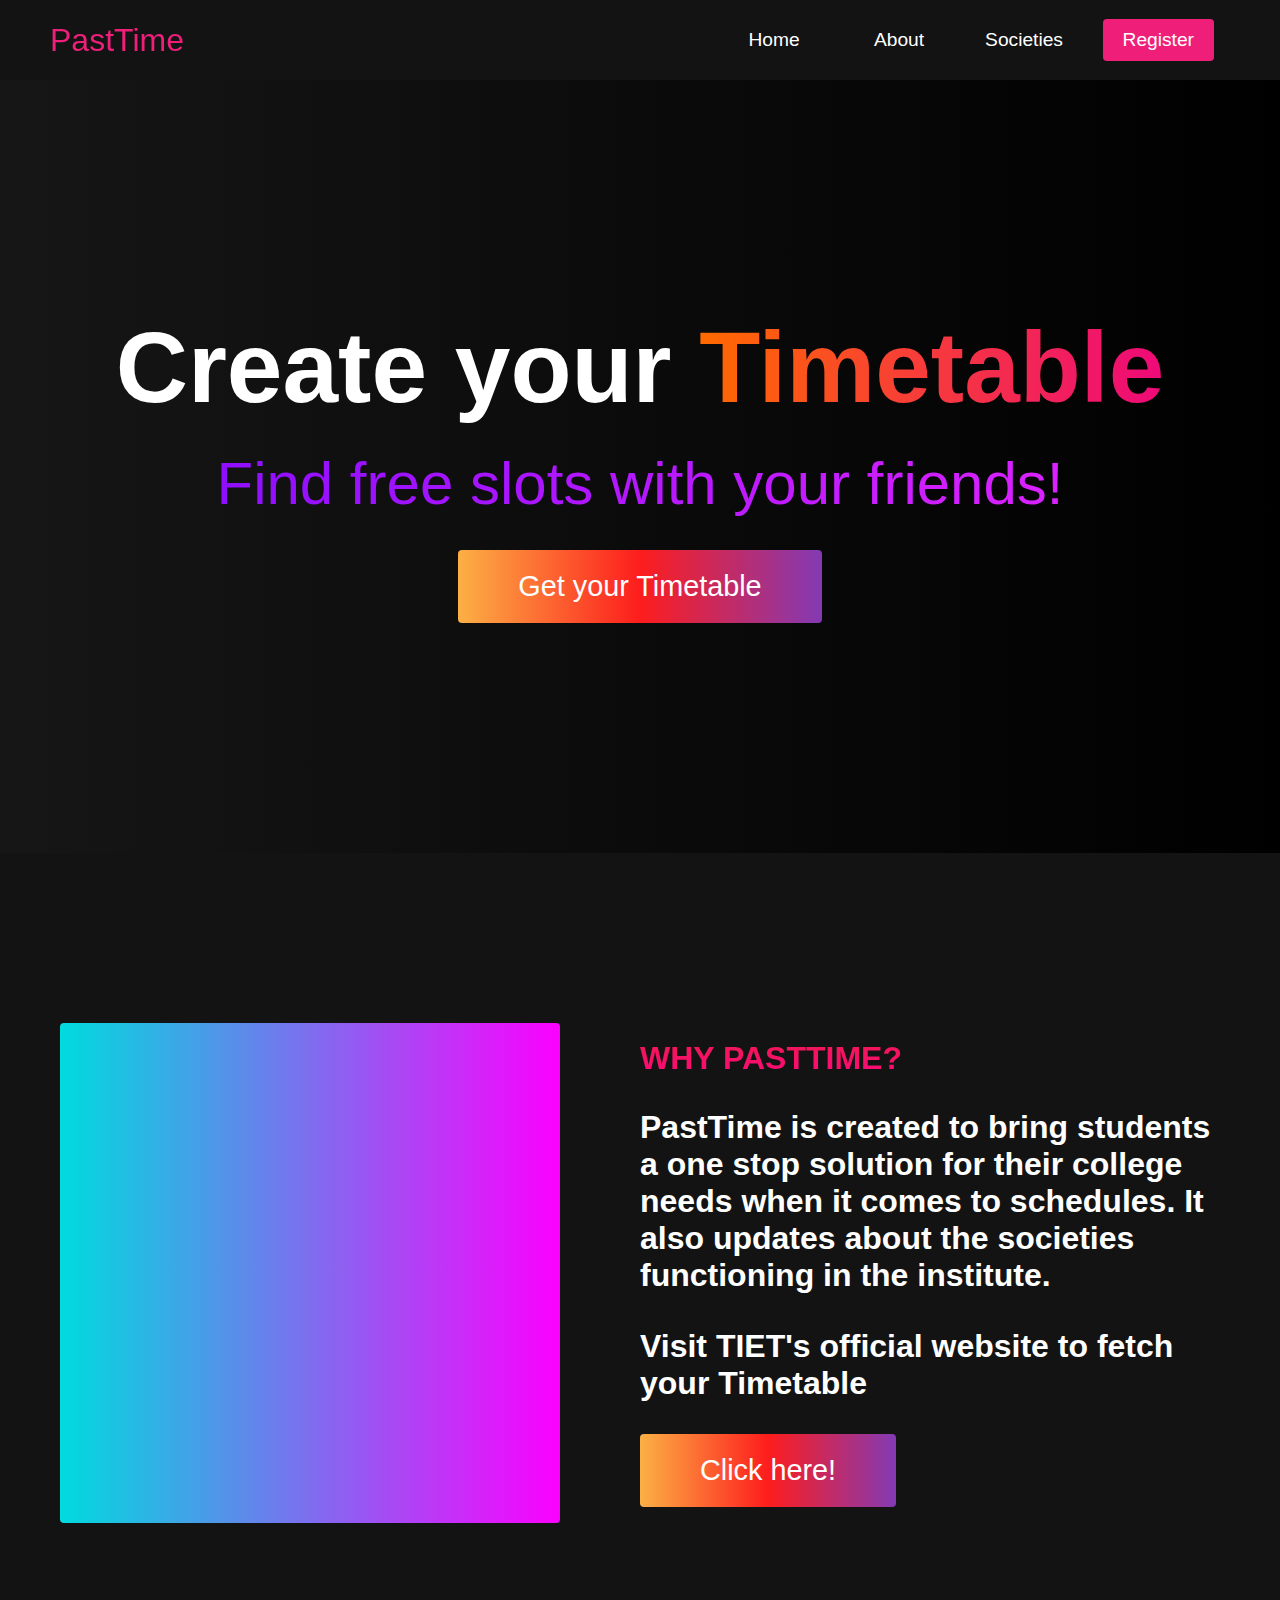
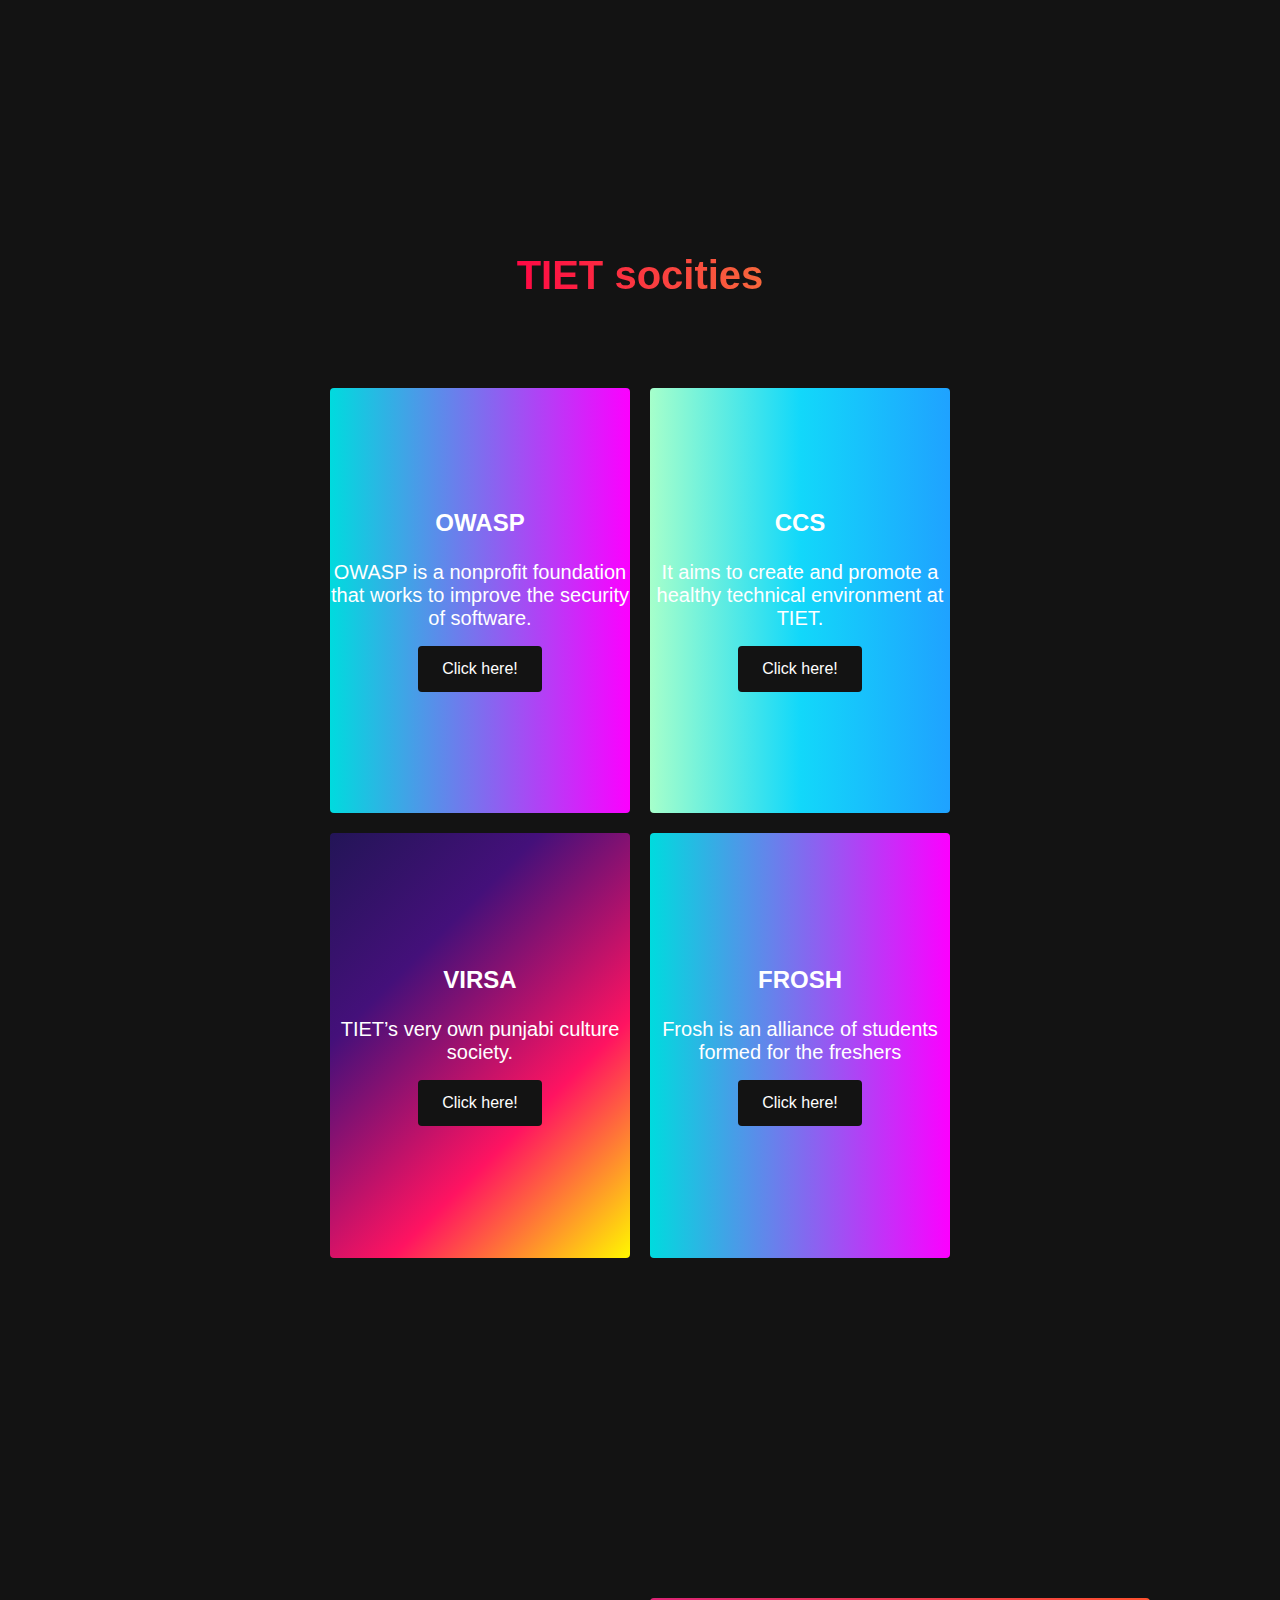
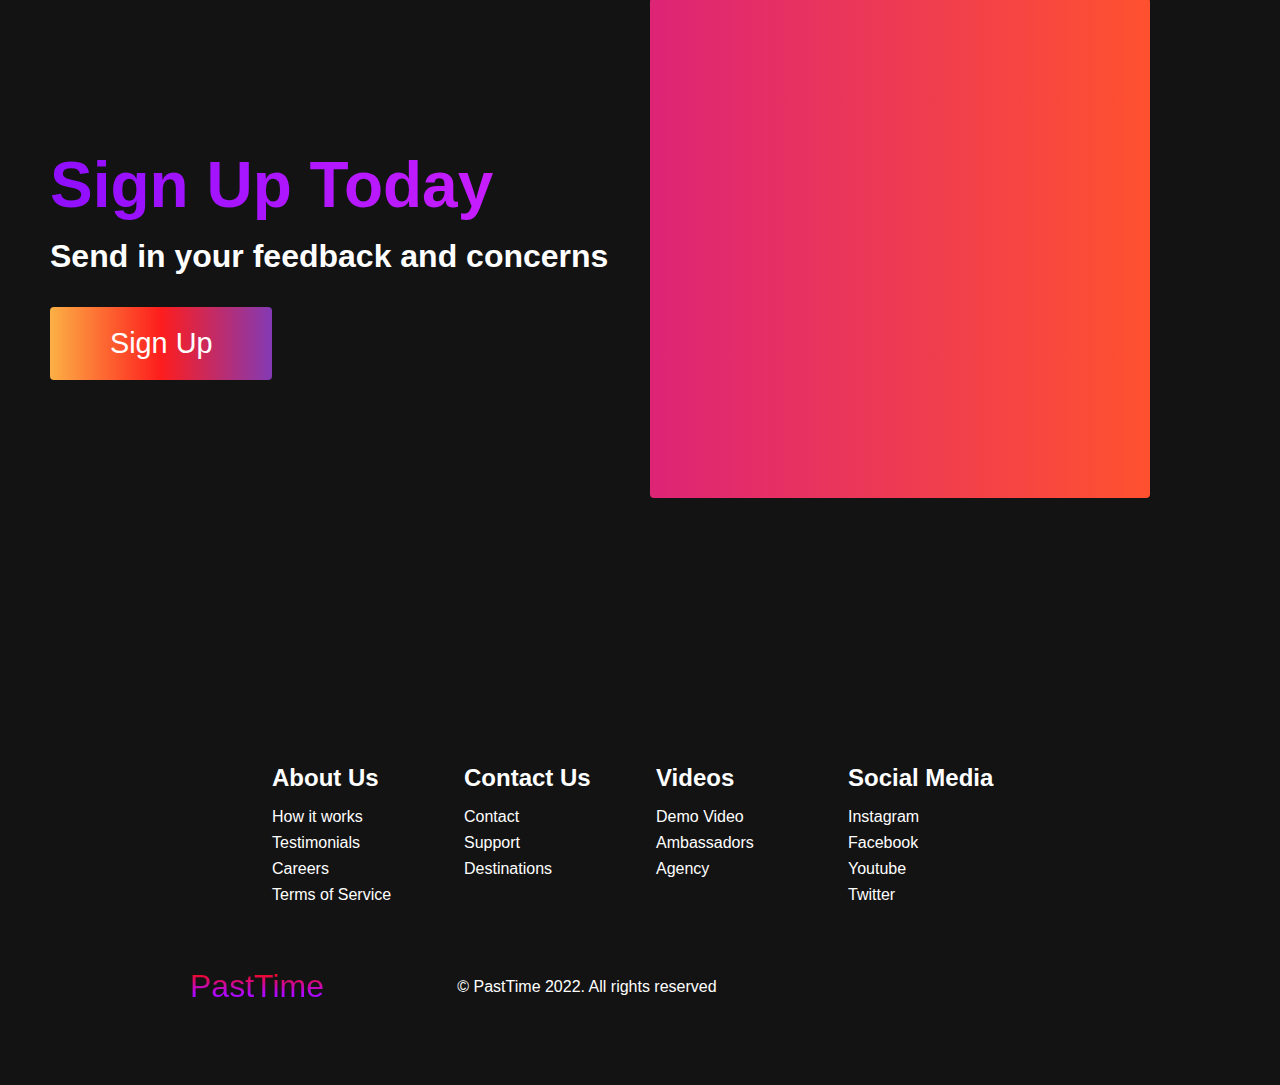
<file: index.html>
<!DOCTYPE html>
<html lang="en">
  <head>
    <meta charset="UTF-8" />
    <meta name="viewport" content="width=device-width, initial-scale=1.0" />
    <title>PastTime</title>
    <link rel="stylesheet" href="styles.css" />
    <link
      rel="stylesheet"
      href="https://use.fontawesome.com/releases/v5.14.0/css/all.css"
      integrity="sha384-HzLeBuhoNPvSl5KYnjx0BT+WB0QEEqLprO+NBkkk5gbc67FTaL7XIGa2w1L0Xbgc"
      crossorigin="anonymous"
    />
  </head>
  <body>
    <!-- Navbar Section -->
    <nav class="navbar">
      <div class="navbar__container">
      
        <a href="#home" id="navbar__logo">PastTime</a>
        <div class="navbar__toggle" id="mobile-menu">
          <span class="bar"></span> <span class="bar"></span>
          <span class="bar"></span>
        </div>
        <ul class="navbar__menu">
          <li class="navbar__item">
            <a href="#home" class="navbar__links" id="home-page">Home</a>
          </li>
          <li class="navbar__item">
            <a href="#about" class="navbar__links" id="about-page">About</a>
          </li>
          <li class="navbar__item">
            <a href="#socities" class="navbar__links" id="socities-page">Societies</a>
          </li>
          <li class="navbar__btn">
            <a href="./main.html" class="button" id="signup">Register</a>
          </li>
        </ul>
      </div>
    </nav>

    <!-- Hero Section -->
    <div class="hero" id="home">
      <div class="hero__container">
        <h1 class="hero__heading">Create your <span>Timetable</span></h1>
        <p class="hero__description">Find free slots with your friends!</p>
        <div class="dropdown">
        <button class="main__btn"><a href="">Get your Timetable</a></button>
        <div class="dropdown-content">
        <a href="https://www.canva.com/design/DAFTO1-bNbg/v2ApoCskAuMg9FjQgg0T0w/view?utm_content=DAFTO1-bNbg&utm_campaign=designshare&utm_medium=link2&utm_source=sharebutton">CSE </a>

          <a href="COE.jpeg">COE</a>
          <a href="https://www.canva.com/design/DAFTPDOskpE/uOBVF0bifmcVRGsDBLCm8Q/view?utm_content=DAFTPDOskpE&utm_campaign=designshare&utm_medium=link2&utm_source=sharebutton">Others</a>
          </div>
        </div>
      </div>
    </div>

    <!-- About Section -->
    <div class="main" id="about">
      <div class="main__container">
        <div class="main__img--container">
          <div class="main__img--card"><i class="fas fa-layer-group"></i></div>
        </div>
        <div class="main__content">
          <h1>Why PastTime?</h1>

          <p>PastTime is created to bring students a one stop solution for their college needs when it comes to schedules.
            It also updates about the societies functioning in the institute.
          </p>
           <br>
          <p>Visit TIET's official website to fetch your Timetable</p>
          <button class="main__btn"><a href="#">Click here!</a></button>
        </div>
      </div>
    </div>

    <!-- socities Section -->
    <div class="socities" id="socities">
      <h1>TIET socities</h1>
      <div class="socities__wrapper">
        <div class="socities__card">
          <h2>OWASP</h2>
          <p>OWASP is a nonprofit foundation that works to improve the security of software. </p>
          <div class="socities__btn"><button>Click here!</button></div>
        </div>
        <div class="socities__card">
          <h2>CCS</h2>
          <p>It aims to create and promote a healthy technical environment at TIET.</p>
          <div class="socities__btn"><button>Click here!</button></div>
        </div>
        <div class="socities__card">
          <h2>VIRSA</h2>
          <p>TIET’s very own punjabi culture society.
            </p>
          <div class="socities__btn"><button>Click here!</button></div>
        </div>
        <div class="socities__card">
          <h2>FROSH</h2>
          <p>Frosh is an alliance of students formed for the freshers</p>
          <div class="socities__btn"><button>Click here!</button></div>
        </div>
      </div>
    </div>

    <!-- Features Section -->
    <div class="main" id="sign-up">
      <div class="main__container">
        <div class="main__content">
          <h1></h1>
          <h2>Sign Up Today</h2>
          <p>Send in your feedback and concerns</p>
          <button class="main__btn"><a href="#">Sign Up</a></button>
        </div>
        <div class="main__img--container">
          <div class="main__img--card" id="card-2">
            <i class="fas fa-users"></i>
          </div>
        </div>
      </div>
    </div>

    <!-- Footer Section -->
    <div class="footer__container">
      <div class="footer__links">
        <div class="footer__link--wrapper">
          <div class="footer__link--items">
            <h2>About Us</h2>
            <a href="/sign__up">How it works</a> <a href="/">Testimonials</a>
            <a href="/">Careers</a> <a href="/">Terms of Service</a>
          </div>
          <div class="footer__link--items">
            <h2>Contact Us</h2>
            <a href="/">Contact</a> <a href="/">Support</a>
            <a href="/">Destinations</a>
          </div>
        </div>
        <div class="footer__link--wrapper">
          <div class="footer__link--items">
            <h2>Videos</h2>
            <a href="/">Demo Video</a> <a href="/">Ambassadors</a>
            <a href="/">Agency</a>
          </div>
          <div class="footer__link--items">
            <h2>Social Media</h2>
            <a href="/">Instagram</a> <a href="/">Facebook</a>
            <a href="/">Youtube</a> <a href="/">Twitter</a>
          </div>
        </div>
      </div>
      <section class="social__media">
        <div class="social__media--wrap">
          <div class="footer__logo">
            <a href="/" id="footer__logo">PastTime</a>
          </div>
          <p class="website__rights">© PastTime 2022. All rights reserved</p>
          <div class="social__icons">
            <a href="/" class="social__icon--link" target="_blank"
              ><i class="fab fa-facebook"></i
            ></a>
            <a href="/" class="social__icon--link"
              ><i class="fab fa-instagram"></i
            ></a>
            <a href="/" class="social__icon--link"
              ><i class="fab fa-youtube"></i
            ></a>
            <a href="/" class="social__icon--link"
              ><i class="fab fa-linkedin"></i
            ></a>
            <a href="/" class="social__icon--link"
              ><i class="fab fa-twitter"></i
            ></a>
          </div>
        </div>
      </section>
    </div>

    <script src="app.js"></script>
  </body>
</html>
</file>
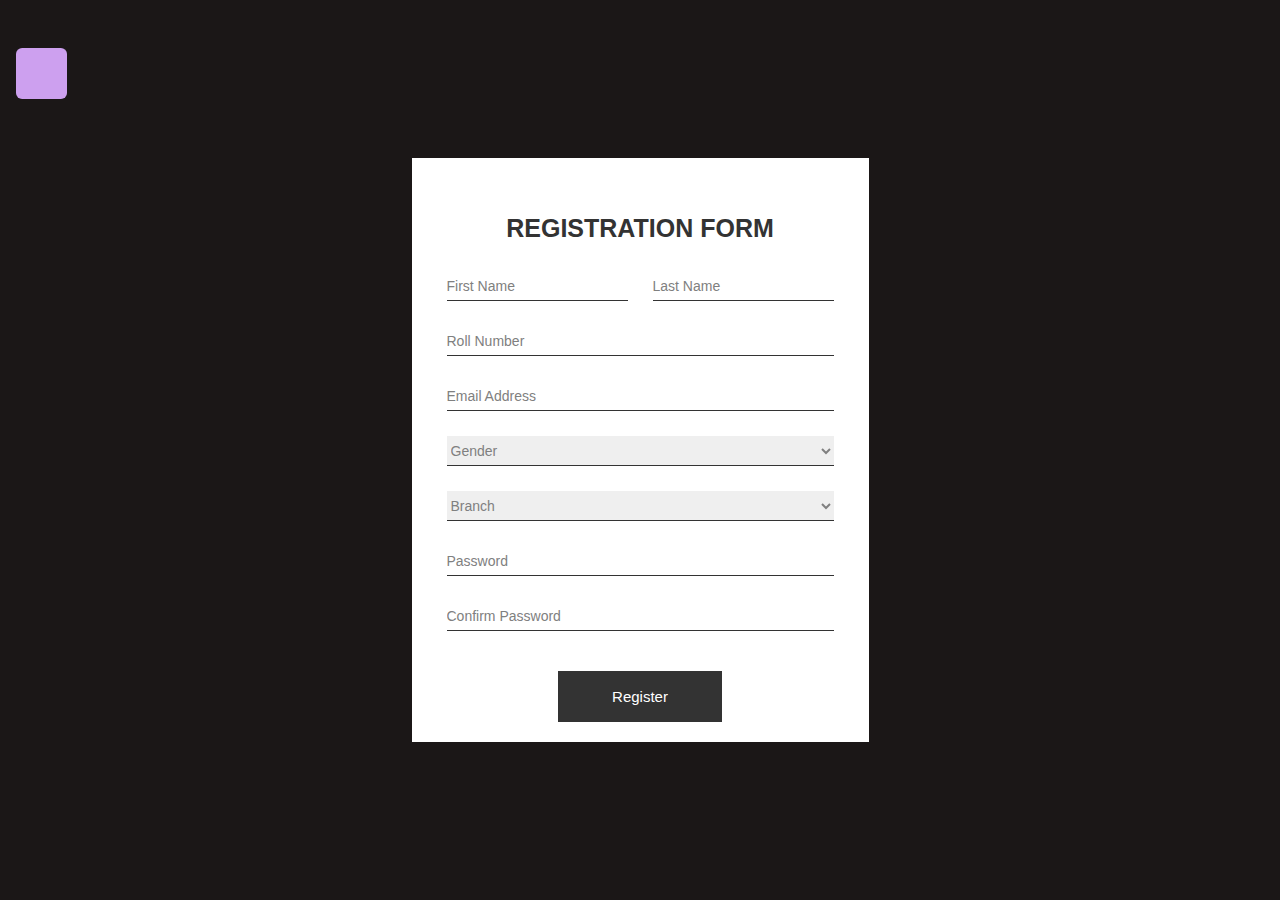
<file: main.html>
<!DOCTYPE html>
<html>
<head>
<title>Registration</title>
<meta name="viewport" content="width=device-width, initial-scale=1.0">
<link rel="stylesheet" href="https://pro.fontawesome.com/releases/v5.10.0/css/all.css"
integrity="sha384-AYmEC3Yw5cVb3ZcuHtOA93w35dYTsvhLPVnYs9eStHfGJvOvKxVfELGroGkvsg+p" 
crossorigin="anonymous"/>
<link rel="stylesheet" href="form.css">
</head>
<body>
    <a href="./index.html"><button class="btn"><i class="fas fa-home"></i></button></a>
     
<div class="wrapper" style="background-color:rgb(27, 23, 23)">
<div class="inner">
<form action="" name="details">
<h3>Registration Form</h3>
<div class="form-group">
<input type="text" placeholder="First Name"  name ="fname"class="form-control" required>
<input type="text" placeholder="Last Name" name ="lname"class="form-control" required>
</div>
<div class="form-wrapper">
<input type="number" placeholder="Roll Number" name ="rno"class="form-control" required>
 
</div>
<div class="form-wrapper">
<input type="text" placeholder="Email Address" class="form-control" required>
 
</div>
<div class="form-wrapper">
<select name="" id="" class="form-control" required>
<option value="" disabled selected>Gender</option>
<option value="male">Male</option>
<option value="female">Female</option>
<option value="other">Other</option>
</select>
</div>
<div class="form-wrapper">
    <select name="" id="" class="form-control" required>
    <option value="" disabled selected>Branch</option>
    <option value="CSE">CSE</option>
    <option value="COE">COE</option>
    <option value="CSBS">Others</option>
   
    </select>
    </div>

<div class="form-wrapper">
<input type="password" placeholder="Password" class="form-control" required>
</div>
<div class="form-wrapper">
<input type="password" placeholder="Confirm Password" class="form-control" required>
</div>
<button onclick="myFunction()">
 Register
</button>
</form>
</div>
</div>
<script>
    function myFunction(){
        const x=document.details.fname.value;
        const y=document.details.lname.value;
        const z=document.details.rno.value;
        alert(x+" "+y+" "+"( "+z+" )"+" Is Registered With Us");
    }
</script>
</body>
</html>
</file>
<file: styles.css>
* {
  box-sizing: border-box;
  margin: 0;
  padding: 0;
  font-family: 'Kumbh Sans', sans-serif;
  scroll-behavior: smooth;
}
.dropbtn {
  background-color: #04AA6D;
  color: white;
  padding: 16px;
  font-size: 16px;
  border: none;
}
.dropdown-content {
  display: none;
  position: absolute;
  background-color: #f1f1f1;
  min-width: 160px;
  width: 28.5%;
  box-shadow: 0px 8px 16px 0px rgba(0,0,0,0.2);
  z-index: 1;
  text-align: center;
}
.dropdown-content {
  display: none;
  position: absolute;
  background-color: #f1f1f1;
  min-width: 160px;
  box-shadow: 0px 8px 16px 0px rgba(0,0,0,0.2);
  z-index: 1;
}

/* Links inside the dropdown */
.dropdown-content a {
  color: rgb(188, 114, 114);
  padding: 12px 16px;
  text-decoration: none;
  display: block;
}

/* Change color of dropdown links on hover */
.dropdown-content a:hover {background-color: #ddd;}

.dropdown:hover .dropdown-content {display: block;}

/* Change the background color of the dropdown button when the dropdown content is shown */
.dropdown:hover .dropbtn {background-color: #3e8e41;}

.navbar {
  background: #131313;
  height: 80px;
  display: flex;
  justify-content: center;
  align-items: center;
  font-size: 1.2rem;
  position: sticky;
  top: 0;
}

.navbar__container {
  display: flex;
  justify-content: space-between;
  height: 80px;
  width: 100%;
  max-width: 1300px;
  margin: 0 auto;
  padding: 0 50px;
}

#navbar__logo {
  background-color: #ef1f79;
  /* background-image: linear-gradient(to top, #ad08ff 30%, #f80a0a 90%); */
  background-size: 100%;
  -webkit-background-clip: text;
  -moz-background-clip: text;
  -webkit-text-fill-color: transparent;
  -moz-text-fill-color: transparent;
  display: flex;
  align-items: center;
  cursor: pointer;
  text-decoration: none;
  font-size: 2rem;
}

.navbar__menu {
  display: flex;
  align-items: center;
  list-style: none;
}

.navbar__item {
  height: 80px;
}

.navbar__links {
  color: #fff;
  display: flex;
  align-items: center;
  justify-content: center;
  width: 125px;
  text-decoration: none;
  height: 100%;
  transition: all 0.3s ease;
}

.navbar__btn {
  display: flex;
  justify-content: center;
  align-items: center;
  padding: 0 1rem;
  width: 100%;
}

.button {
  display: flex;
  justify-content: center;
  align-items: center;
  text-decoration: none;
  padding: 10px 20px;
  height: 100%;
  width: 100%;
  border: none;
  outline: none;
  border-radius: 4px;
  background: #ef1f79;
  color: #fff;
  transition: all 0.3s ease;
}

.navbar__links:hover {
  color: #9518fc;
  transition: all 0.3s ease;
}

@media screen and (max-width: 960px) {
  .navbar__container {
    display: flex;
    justify-content: space-between;
    height: 80px;
    z-index: 1;
    width: 100%;
    max-width: 1300px;
    padding: 0;
  }

  .navbar__menu {
    display: grid;
    grid-template-columns: auto;
    margin: 0;
    width: 100%;
    position: absolute;
    top: -1000px;
    opacity: 1;
    transition: all 0.5s ease;
    z-index: -1;
  }

  .navbar__menu.active {
    background: #131313;
    top: 100%;
    opacity: 1;
    transition: all 0.5s ease;
    z-index: 99;
    height: 60vh;
    font-size: 1.6rem;
  }

  #navbar__logo {
    padding-left: 25px;
  }

  .navbar__toggle .bar {
    width: 25px;
    height: 3px;
    margin: 5px auto;
    transition: all 0.3s ease-in-out;
    background: #fff;
  }

  .navbar__item {
    width: 100%;
  }

  .navbar__links {
    text-align: center;
    padding: 2rem;
    width: 100%;
    display: table;
  }

  .navbar__btn {
    padding-bottom: 2rem;
  }
  
 
  .button {
    display: flex;
    justify-content: center;
    align-items: center;
    width: 80%;
    height: 80px;
    margin: 0;
  }

  #mobile-menu {
    position: absolute;
    top: 20%;
    right: 5%;
    transform: translate(5%, 20%);
  }

  .navbar__toggle .bar {
    display: block;
    cursor: pointer;
  }

  #mobile-menu.is-active .bar:nth-child(2) {
    opacity: 0;
  }

  #mobile-menu.is-active .bar:nth-child(1) {
    transform: translateY(8px) rotate(45deg);
  }

  #mobile-menu.is-active .bar:nth-child(3) {
    transform: translateY(-8px) rotate(-45deg);
  }
}

/* Hero Section */
.hero {
  background: #000000;
  background: linear-gradient(to right, #161616, #000000);
  padding: 200px 0;
}

.hero__container {
  display: flex;
  flex-direction: column;
  justify-content: center;
  align-items: center;
  max-width: 1200px;
  margin: 0 auto;
  height: 90%;
  text-align: center;
  padding: 30px;
}

.hero__heading {
  font-size: 100px;
  margin-bottom: 24px;
  color: #fff;
}

.hero__heading span {
  background: #ee0979; 
  background: -webkit-linear-gradient(
    to right,
    #ff6a00,
    #ee0979
  ); /* Chrome 10-25, Safari 5.1-6 */
  background: linear-gradient(
    to right,
    #ff6a00,
    #ee0979
  ); /* W3C, IE 10+/ Edge, Firefox 16+, Chrome 26+, Opera 12+, Safari 7+ */
  background-size: 100%;
  -webkit-background-clip: text;
  -moz-background-clip: text;
  -webkit-text-fill-color: transparent;
  -mo-text-fill-color: transparent;
}

.hero__description {
  font-size: 60px;
  background: #da22ff;
  background: -webkit-linear-gradient(
    to right,
    #9114ff,
    #da22ff
  ); 
  background: linear-gradient(
    to right,
    #8f0eff,
    #da22ff
  ); 
  background-size: 100%;
  -webkit-background-clip: text;
  -moz-background-clip: text;
  -webkit-text-fill-color: transparent;
  -moz-text-fill-color: transparent;
}

.highlight {
  border-bottom: 4px solid rgb(132, 0, 255);
}

@media screen and (max-width: 768px) {
  .hero__heading {
    font-size: 60px;
  }

  .hero__description {
    font-size: 40px;
  }
}

/* About Section */
.main {
  background-color: #131313;
  padding: 10rem 0;
}

.main__container {
  display: grid;
  grid-template-columns: 1fr 1fr;
  align-items: center;
  justify-content: center;
  margin: 0 auto;
  height: 90%;
  z-index: 1;
  width: 100%;
  max-width: 1300px;
  padding: 0 50px;
}

.main__content {
  color: #fff;
  width: 100%;
}

.main__content h1 {
  font-size: 2rem;
  background-color: #fe3b6f;
  background-image: linear-gradient(to top, #ff087b 0%, #ed1a52 100%);
  background-size: 100%;
  -webkit-background-clip: text;
  -moz-background-clip: text;
  -webkit-text-fill-color: transparent;
  -moz-text-fill-color: transparent;
  text-transform: uppercase;
  margin-bottom: 32px;
}

.main__content h2 {
  font-size: 4rem;
  background: #ff8177;
  background: -webkit-linear-gradient(
    to right,
    #9114ff,
    #da22ff
  ); 
  background: linear-gradient(
    to right,
    #8f0eff,
    #da22ff
  ); 
  background-size: 100%;
  -webkit-background-clip: text;
  -moz-background-clip: text;
  -webkit-text-fill-color: transparent;
  -moz-text-fill-color: transparent;
}

.main__content p {
  margin-top: 1rem;
  font-size: 2rem;
  font-weight: 700;
}

.main__btn {
  font-size: 1.8rem;
  background: #833ab4;
  background: -webkit-linear-gradient(to right, #fcb045, #fd1d1d, #833ab4);
  background: linear-gradient(to right, #fcb045, #fd1d1d, #833ab4);
  padding: 20px 60px;
  border: none;
  border-radius: 4px;
  margin-top: 2rem;
  cursor: pointer;
  position: relative;
  transition: all 0.35s;
  outline: none;
}

.main__btn a {
  position: relative;
  z-index: 2;
  color: #fff;
  text-decoration: none;
}

.main__btn:after {
  position: absolute;
  content: '';
  top: 0;
  left: 0;
  width: 0;
  height: 100%;
  background: #ff1ead;
  transition: all 0.35s;
  border-radius: 4px;
}

.main__btn:hover {
  color: #fff;
}

.main__btn:hover:after {
  width: 100%;
}

.main__img--container {
  text-align: center;
}

.main__img--card {
  margin: 10px;
  height: 500px;
  width: 500px;
  border-radius: 4px;
  display: flex;
  flex-direction: column;
  justify-content: center;
  color: #fff;
  background-image: linear-gradient(to right, #00dbde 0%, #fc00ff 100%);
}

.fa-layer-group,
.fa-users {
  font-size: 14rem;
}

#card-2 {
  background: #ff512f;
  background: -webkit-linear-gradient(to right, #dd2476, #ff512f);
  background: linear-gradient(to right, #dd2476, #ff512f);
}

/* Mobile Responsive */
@media screen and (max-width: 1100px) {
  .main__container {
    display: grid;
    grid-template-columns: 1fr;
    align-items: center;
    justify-content: center;
    width: 100%;
    margin: 0 auto;
    height: 90%;
  }

  .main__img--container {
    display: flex;
    justify-content: center;
  }

  .main__img--card {
    height: 425px;
    width: 425px;
  }

  .main__content {
    text-align: center;
    margin-bottom: 4rem;
  }

  .main__content h1 {
    font-size: 2.5rem;
    margin-top: 2rem;
  }

  .main__content h2 {
    font-size: 3rem;
  }

  .main__content p {
    margin-top: 1rem;
    font-size: 1.5rem;
  }
}

@media screen and (max-width: 480px) {
  .main__img--card {
    width: 250px;
    height: 250px;
  }

  .fa-users,
  .fa-layer-group {
    font-size: 4rem;
  }

  .main__content h1 {
    font-size: 2rem;
    margin-top: 3rem;
  }
  .main__content h2 {
    font-size: 2rem;
  }

  .main__content p {
    margin-top: 2rem;
  }

  .main__btn {
    padding: 12px 36px;
    margin: 2.5rem 0;
  }
}

/* socities Section */
.socities {
  background: #131313;
  display: flex;
  flex-direction: column;
  justify-content: center;
  align-items: center;
  height: 100%;
  padding: 10rem 0;
}

.socities h1 {
  background-color: #ff8177;
  background-image: linear-gradient(to right, #ff0844 0%, #f7673c 100%);
  background-size: 100%;
  -webkit-background-clip: text;
  -moz-background-clip: text;
  -webkit-text-fill-color: transparent;
  -moz-text-fill-color: transparent;
  margin-bottom: 5rem;
  font-size: 2.5rem;
}

.socities__wrapper {
  display: grid;
  grid-template-columns: 1fr 1fr 1fr 1fr;
  grid-template-rows: 1fr;
}

.socities__card {
  margin: 10px;
  height: 425px;
  width: 300px;
  border-radius: 4px;
  display: flex;
  flex-direction: column;
  justify-content: center;
  color: #fff;
  background-image: linear-gradient(to right, #00dbde 0%, #fc00ff 100%);
  transition: 0.3s ease-in;
}

.socities__card:nth-child(2) {
  background: #1fa2ff;
  background: -webkit-linear-gradient(
    to right,
    #a6ffcb,
    #12d8fa,
    #1fa2ff
  ); 
  background: linear-gradient(
    to right,
    #a6ffcb,
    #12d8fa,
    #1fa2ff
  ); 
}

.socities__card:nth-child(3) {
  background-image: linear-gradient(
    -225deg,
    #231557 0%,
    #44107a 29%,
    #ff1361 67%,
    #fff800 100%
  );
}

.socities__card h2 {
  text-align: center;
}

.socities__card p {
  text-align: center;
  margin-top: 24px;
  font-size: 20px;
}

.socities__btn {
  display: flex;
  justify-content: center;
  margin-top: 16px;
}

.socities__card button {
  color: #fff;
  padding: 14px 24px;
  border: none;
  outline: none;
  border-radius: 4px;
  background: #131313;
  font-size: 1rem;
}

.socities__card button:hover {
  cursor: pointer;
}

.socities__card:hover {
  transform: scale(1.075);
  transition: 0.3s ease-in;
  cursor: pointer;
}

@media screen and (max-width: 1300px) {
  .socities__wrapper {
    grid-template-columns: 1fr 1fr;
  }
}

@media screen and (max-width: 768px) {
  .socities__wrapper {
    grid-template-columns: 1fr;
  }
}

/* Footer CSS */
.footer__container {
  background-color: #131313;
  padding: 5rem 0;
  display: flex;
  flex-direction: column;
  justify-content: center;
  align-items: center;
}

#footer__logo {
  background-color: #ff8177;
  background-image: linear-gradient(to top, #ad08ff 30%, #f80a0a 90%);
  background-size: 100%;
  -webkit-background-clip: text;
  -moz-background-clip: text;
  -webkit-text-fill-color: transparent;
  -moz-text-fill-color: transparent;
  display: flex;
  align-items: center;
  cursor: pointer;
  text-decoration: none;
  font-size: 2rem;
}

.footer__links {
  width: 100%;
  max-width: 1000px;
  display: flex;
  justify-content: center;
}

.footer__link--wrapper {
  display: flex;
}

.footer__link--items {
  display: flex;
  flex-direction: column;
  align-items: flex-start;
  margin: 16px;
  text-align: left;
  width: 160px;
  box-sizing: border-box;
}

.footer__link--items h2 {
  margin-bottom: 16px;
  color: #fff;
}

.footer__link--items a {
  color: #fff;
  text-decoration: none;
  margin-bottom: 0.5rem;
  transition: 0.3 ease-out;
}

.footer__link--items a:hover {
  color: #e9e9e9;
  transition: 0.3 ease-out;
}

.social__icon--link {
  color: #fff;
  font-size: 24px;
}

.social__media {
  max-width: 1000px;
  width: 100%;
}

.social__media--wrap {
  display: flex;
  justify-content: space-between;
  align-items: center;
  width: 90%;
  max-width: 1000px;
  margin: 40px auto 0 auto;
}

.social__icons {
  display: flex;
  justify-content: space-between;
  align-items: center;
  width: 240px;
}

.website__rights {
  color: #fff;
}

@media screen and (max-width: 820px) {
  .footer__links {
    padding-top: 2rem;
  }

  #footer__logo {
    margin-bottom: 2rem;
  }

  .website__rights {
    margin-bottom: 2rem;
  }

  .footer__link--wrapper {
    flex-direction: column;
  }

  .social__media--wrap {
    flex-direction: column;
  }
}

@media screen and (max-width: 480px) {
  .footer__link--items {
    margin: 0;
    padding: 10px;
    width: 100%;
  }
}
</file>
<file: form.css>
* {
    -webkit-box-sizing: border-box;
    -moz-box-sizing: border-box;
    box-sizing: border-box; }

    .btn {
        background-color:#cda0ef;
        border: none;
        color: rgb(247, 252, 225);
        padding: 0.8rem 0.8rem;
        cursor: pointer;
        position:fixed;
        top: 0.5rem;
        left: 1rem;
        border-radius: 12%;
        width: 4%;
      }
  
      
      
      /* Darker background on mouse-over */
      .btn:hover {
        background-color: rgb(172, 93, 228);
      }
    

        
      
  body {
    font-family: Arial, Helvetica, sans-serif;
    color: #333;
    font-size: 13px;
    margin: 0; 
     
}
   
  input, textarea, select, button {
    font-family: arial;
    color: #333;
    font-size: 14px; }
   
  p, h1, h2, h3, h4, h5, h6, ul {
    margin: 0; }
   
  
   
  ul {
    padding-left: 0;
    margin-bottom: 0; }
   
  a:hover {
    text-decoration: none; }
   
  a:focus {
    outline: none; }
   
  .wrapper {
    min-height: 100vh;
    background-size: cover;
    background-repeat: no-repeat;
    display: flex;
    align-items: center; }
   
  .inner {
    padding: 20px;
    background:rgb(255, 255, 255);
    max-width: 850px;
    margin: auto;
    display: flex; }
    .inner form {
      width: 100%;
      padding-top: 36px;
      padding-left: 15px;
      padding-right: 15px; }
    .inner h3 {
      text-transform: uppercase;
      font-size: 25px;
      text-align: center;
      margin-bottom: 28px; }
   
  .form-group {
    display: flex; }
    .form-group input {
      width: 50%; }
      .form-group input:first-child {
        margin-right: 25px; }
   
  .form-wrapper {
    position: relative;
 }
    .form-wrapper i {
      position: absolute;
      bottom: 9px;
      right: 0; }
   
  .form-control {
    border: 1px solid #333;
    border-top: none;
    border-right: none;
    border-left: none;
    display: block;
    width: 100%;
    height: 30px;
    padding: 0;
    margin-bottom: 25px; 
}
    .form-control::-webkit-input-placeholder {
      font-size: 14px;
      color: gray;
      font-family: arial; }
     
  select {
    font-size: 14px;
    font-family: arial;
    cursor: pointer;
    padding-left: 20px; 
    color: gray;
}
    select option[value=""][disabled] {
      display: none; }
   
  button {
    border: none;
    width: 164px;
    height: 51px;
    margin: auto;
    margin-top: 40px;
    cursor: pointer;
    display: flex;
    align-items: center;
    justify-content: center;
    padding: 0;
    background: #333;
    font-size: 15px;
    color: #fff;
  }
  button:hover{
    background: or;
  }
   
  @media (max-width: 767px) {
    .inner {
      display: block; }
      .inner .image-holder {
        width: 100%; }
      .inner form {
        width: 100%;
        padding: 40px 0 30px; }
   
    button {
      margin-top: 60px; } }
</file>
